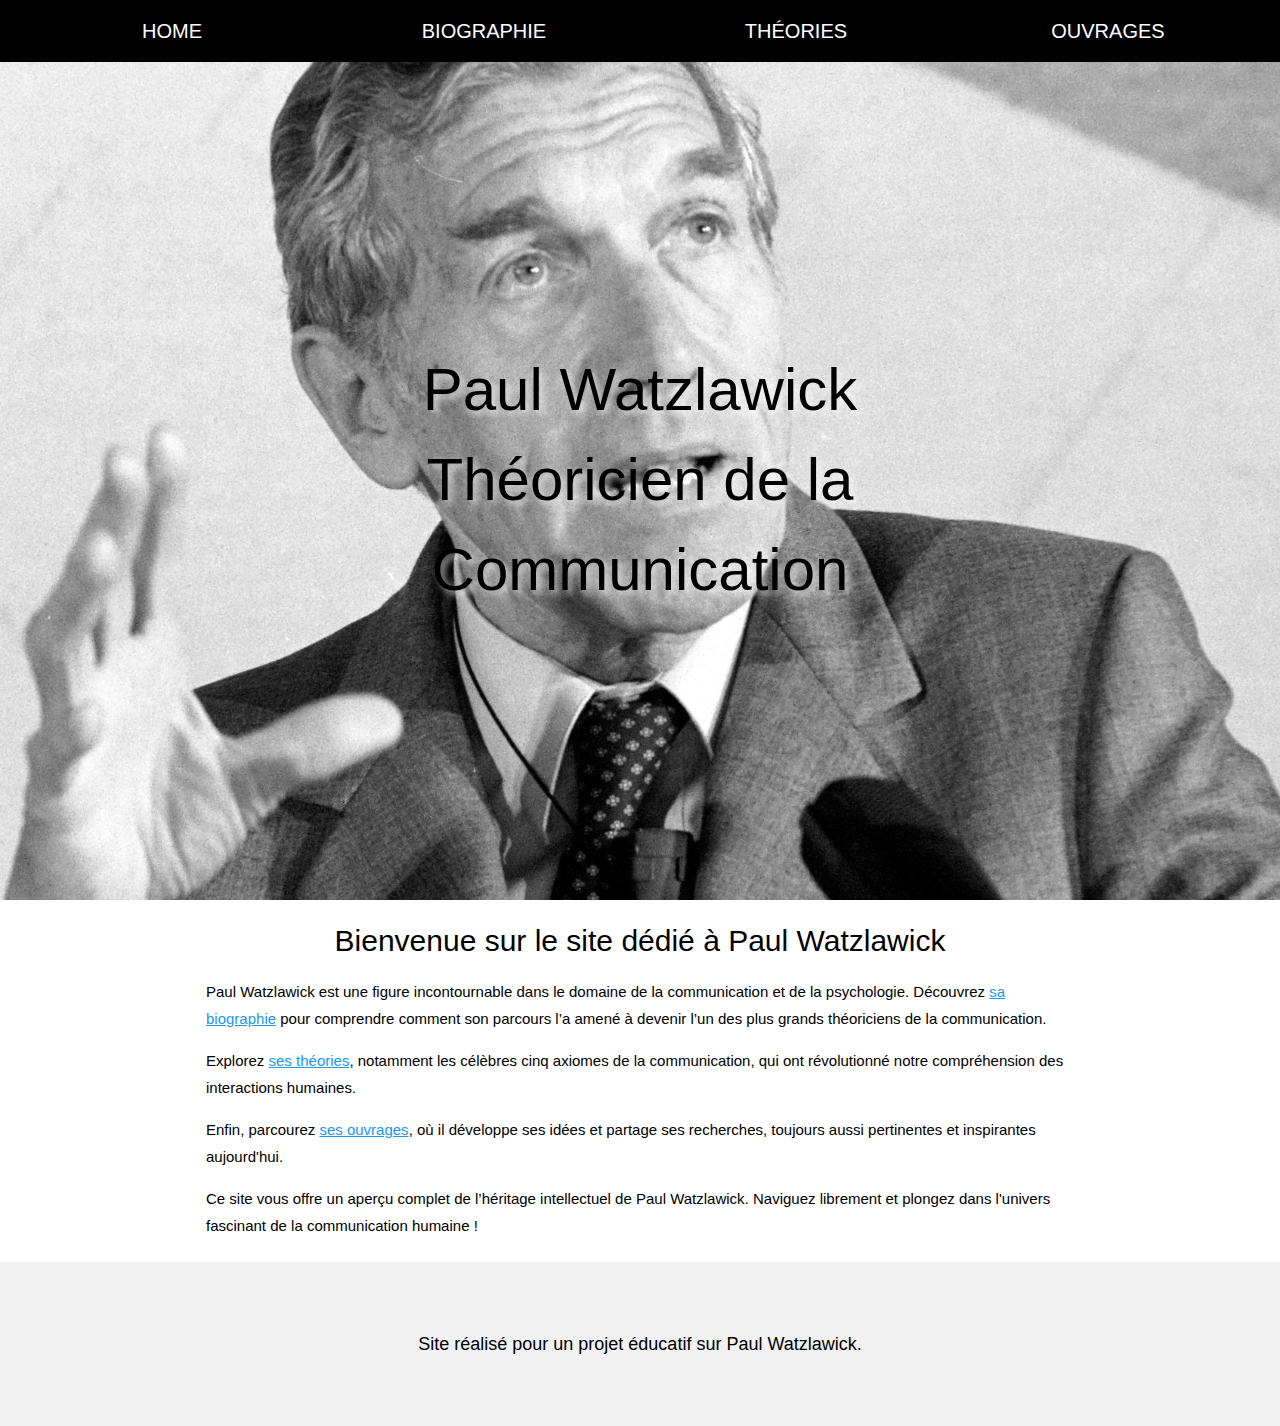
<file: index.html>
<!DOCTYPE html>
<html>
<head>
<title>Paul Watzlawick</title>
<meta charset="UTF-8">
<meta name="viewport" content="width=device-width, initial-scale=1">
<link rel="stylesheet" href="https://www.w3schools.com/w3css/4/w3.css">
<link rel="stylesheet" href="Style.css">
<style>
  body {
    padding-top: 0px; /* Ajustez selon la hauteur du menu */
}
</style>
</head>
<body>

<!-- Links (sit on top) -->
<div class="w3-top">
    <div class="w3-row w3-padding w3-black">
      <div class="w3-col s3">
        <a href="index.html" class="w3-button w3-block w3-black" style="font-size: 20px;">HOME</a>
      </div>
      <div class="w3-col s3">
        <a href="Biographie.html" class="w3-button w3-block w3-black" style="font-size: 20px;">BIOGRAPHIE</a>
      </div>
      <div class="w3-col s3">
        <a href="Theories.html" class="w3-button w3-block w3-black" style="font-size: 20px;">THÉORIES</a>
      </div>
      <div class="w3-col s3">
        <a href="Ouvrages.html" class="w3-button w3-block w3-black" style="font-size: 20px;">OUVRAGES</a>
      </div>
    </div>
  </div>

  <header class="bgimg w3-display-container w3-grayscale-min" id="home">
    <div class="w3-display-middle w3-center">
      <span class="w3-text-black" style="font-size:60px; text-shadow: 4px 4px 7px rgba(255, 255, 255, 0.7);">
        Paul Watzlawick<br>Théoricien de la Communication
      </span>
    </div>
  </header>
  
  

<!-- Introduction -->
 <!-- Main Content -->
 <div class="container w3-padding">
  <h2>Bienvenue sur le site dédié à Paul Watzlawick</h2>
  <p>
      Paul Watzlawick est une figure incontournable dans le domaine de la communication et de la psychologie. 
      Découvrez <a href="Biographie.html" class="w3-text-blue">sa biographie</a> pour comprendre comment son parcours l’a amené à devenir l’un des plus grands théoriciens de la communication.
  </p>
  <p>
      Explorez <a href="Theories.html" class="w3-text-blue">ses théories</a>, notamment les célèbres cinq axiomes de la communication, qui ont révolutionné notre compréhension des interactions humaines. 
  </p>
  <p>
      Enfin, parcourez <a href="Ouvrages.html" class="w3-text-blue">ses ouvrages</a>, où il développe ses idées et partage ses recherches, toujours aussi pertinentes et inspirantes aujourd'hui.
  </p>
  <p>
      Ce site vous offre un aperçu complet de l’héritage intellectuel de Paul Watzlawick. Naviguez librement et plongez dans l'univers fascinant de la communication humaine !
  </p>
</div>

<!-- Footer -->
<footer class="w3-center w3-light-grey w3-padding-48 w3-large">
  <p>Site réalisé pour un projet éducatif sur Paul Watzlawick.</p>
</footer>

</body>
</html>
</file>
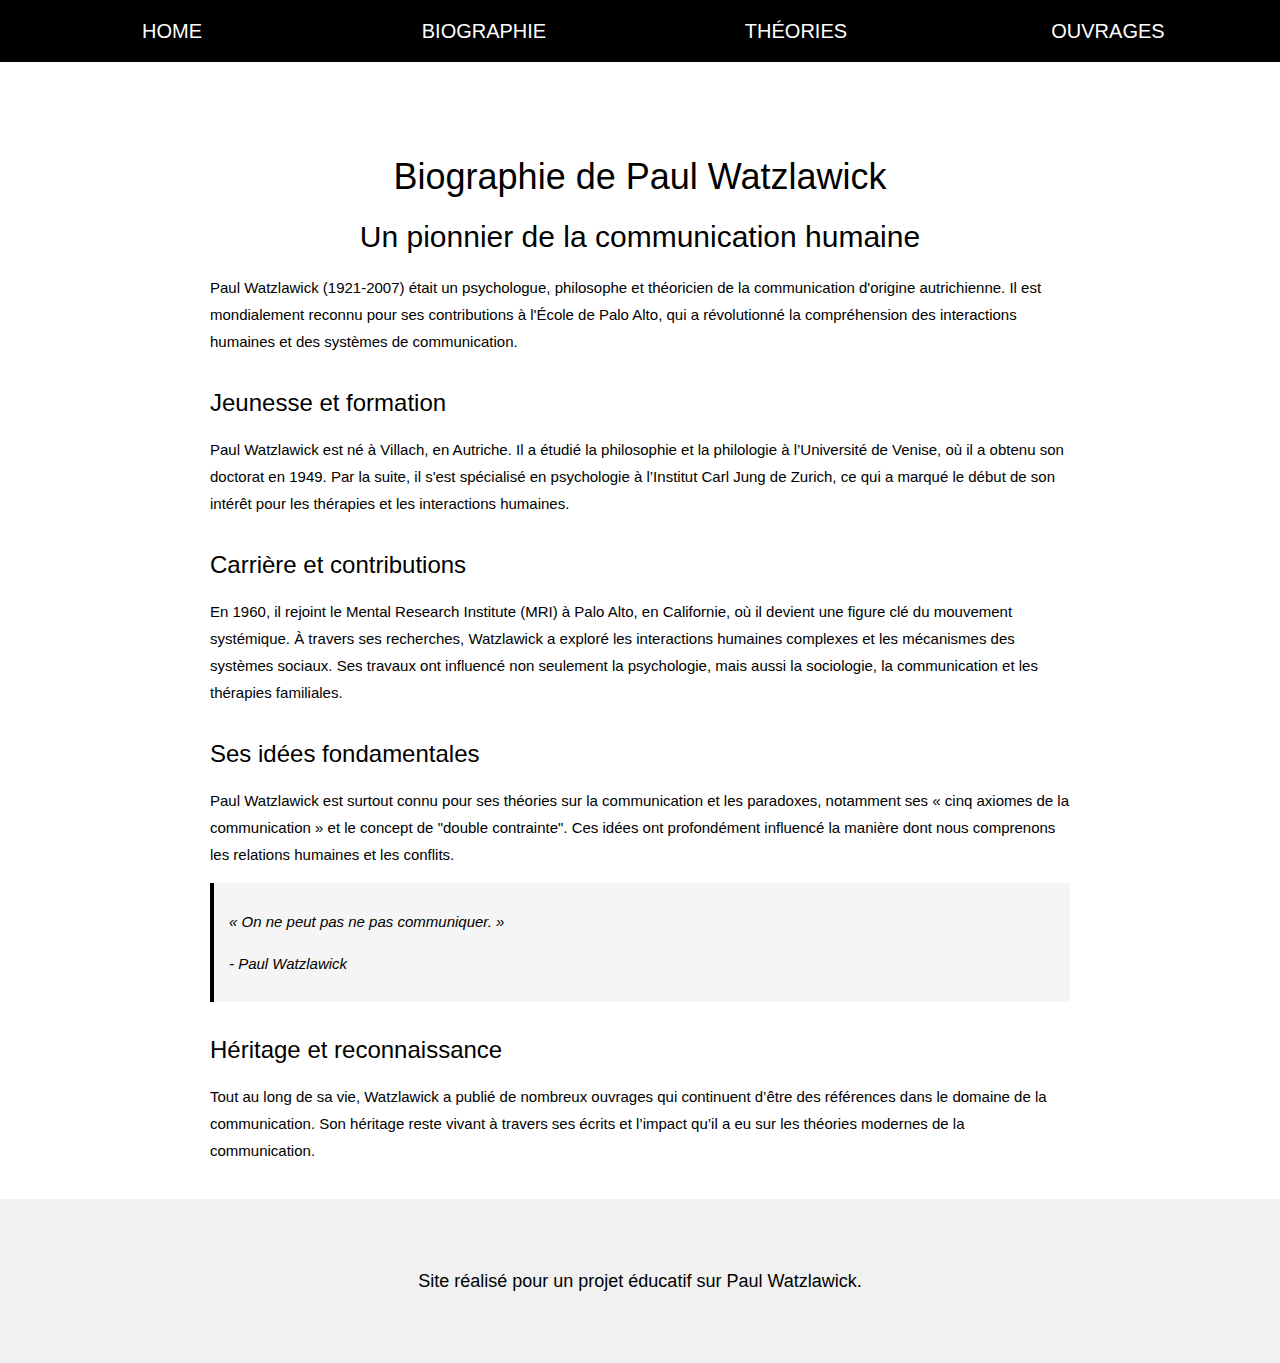
<file: Biographie.html>
<!DOCTYPE html>
<html lang="fr">
<head>
    <meta charset="UTF-8">
    <meta name="viewport" content="width=device-width, initial-scale=1.0">
    <title>Biographie - Paul Watzlawick</title>
    <link rel="stylesheet" href="https://www.w3schools.com/w3css/4/w3.css">
    <link rel="stylesheet" href="Style.css">
    <style>
        

    </style>
</head>
<body>
    <div class="w3-top">
        <div class="w3-row w3-padding w3-black">
          <div class="w3-col s3">
            <a href="index.html" class="w3-button w3-block w3-black" style="font-size: 20px;">HOME</a>
          </div>
          <div class="w3-col s3">
            <a href="Biographie.html" class="w3-button w3-block w3-black" style="font-size: 20px;">BIOGRAPHIE</a>
          </div>
          <div class="w3-col s3">
            <a href="Theories.html" class="w3-button w3-block w3-black" style="font-size: 20px;">THÉORIES</a>
          </div>
          <div class="w3-col s3">
            <a href="Ouvrages.html" class="w3-button w3-block w3-black" style="font-size: 20px;">OUVRAGES</a>
          </div>
        </div>
      </div>
    
<div class="container">
    <h1>Biographie de Paul Watzlawick</h1>
    <h2>Un pionnier de la communication humaine</h2>
    <p>Paul Watzlawick (1921-2007) était un psychologue, philosophe et théoricien de la communication d'origine autrichienne. Il est mondialement reconnu pour ses contributions à l'École de Palo Alto, qui a révolutionné la compréhension des interactions humaines et des systèmes de communication.</p>

    <h3>Jeunesse et formation</h3>
    <p>Paul Watzlawick est né à Villach, en Autriche. Il a étudié la philosophie et la philologie à l’Université de Venise, où il a obtenu son doctorat en 1949. Par la suite, il s'est spécialisé en psychologie à l’Institut Carl Jung de Zurich, ce qui a marqué le début de son intérêt pour les thérapies et les interactions humaines.</p>

    <h3>Carrière et contributions</h3>
    <p>En 1960, il rejoint le Mental Research Institute (MRI) à Palo Alto, en Californie, où il devient une figure clé du mouvement systémique. À travers ses recherches, Watzlawick a exploré les interactions humaines complexes et les mécanismes des systèmes sociaux. Ses travaux ont influencé non seulement la psychologie, mais aussi la sociologie, la communication et les thérapies familiales.</p>

    <h3>Ses idées fondamentales</h3>
    <p>Paul Watzlawick est surtout connu pour ses théories sur la communication et les paradoxes, notamment ses « cinq axiomes de la communication » et le concept de "double contrainte". Ces idées ont profondément influencé la manière dont nous comprenons les relations humaines et les conflits.</p>

    <div class="quote">
        <p>« On ne peut pas ne pas communiquer. »</p>
        <p>- Paul Watzlawick</p>
    </div>

    <h3>Héritage et reconnaissance</h3>
    <p>Tout au long de sa vie, Watzlawick a publié de nombreux ouvrages qui continuent d’être des références dans le domaine de la communication. Son héritage reste vivant à travers ses écrits et l’impact qu’il a eu sur les théories modernes de la communication.</p>
</div>

<!-- Footer -->
<footer class="w3-center w3-light-grey w3-padding-48 w3-large">
    <p>Site réalisé pour un projet éducatif sur Paul Watzlawick.</p>
  </footer>
  
</body>
</html>
</file>
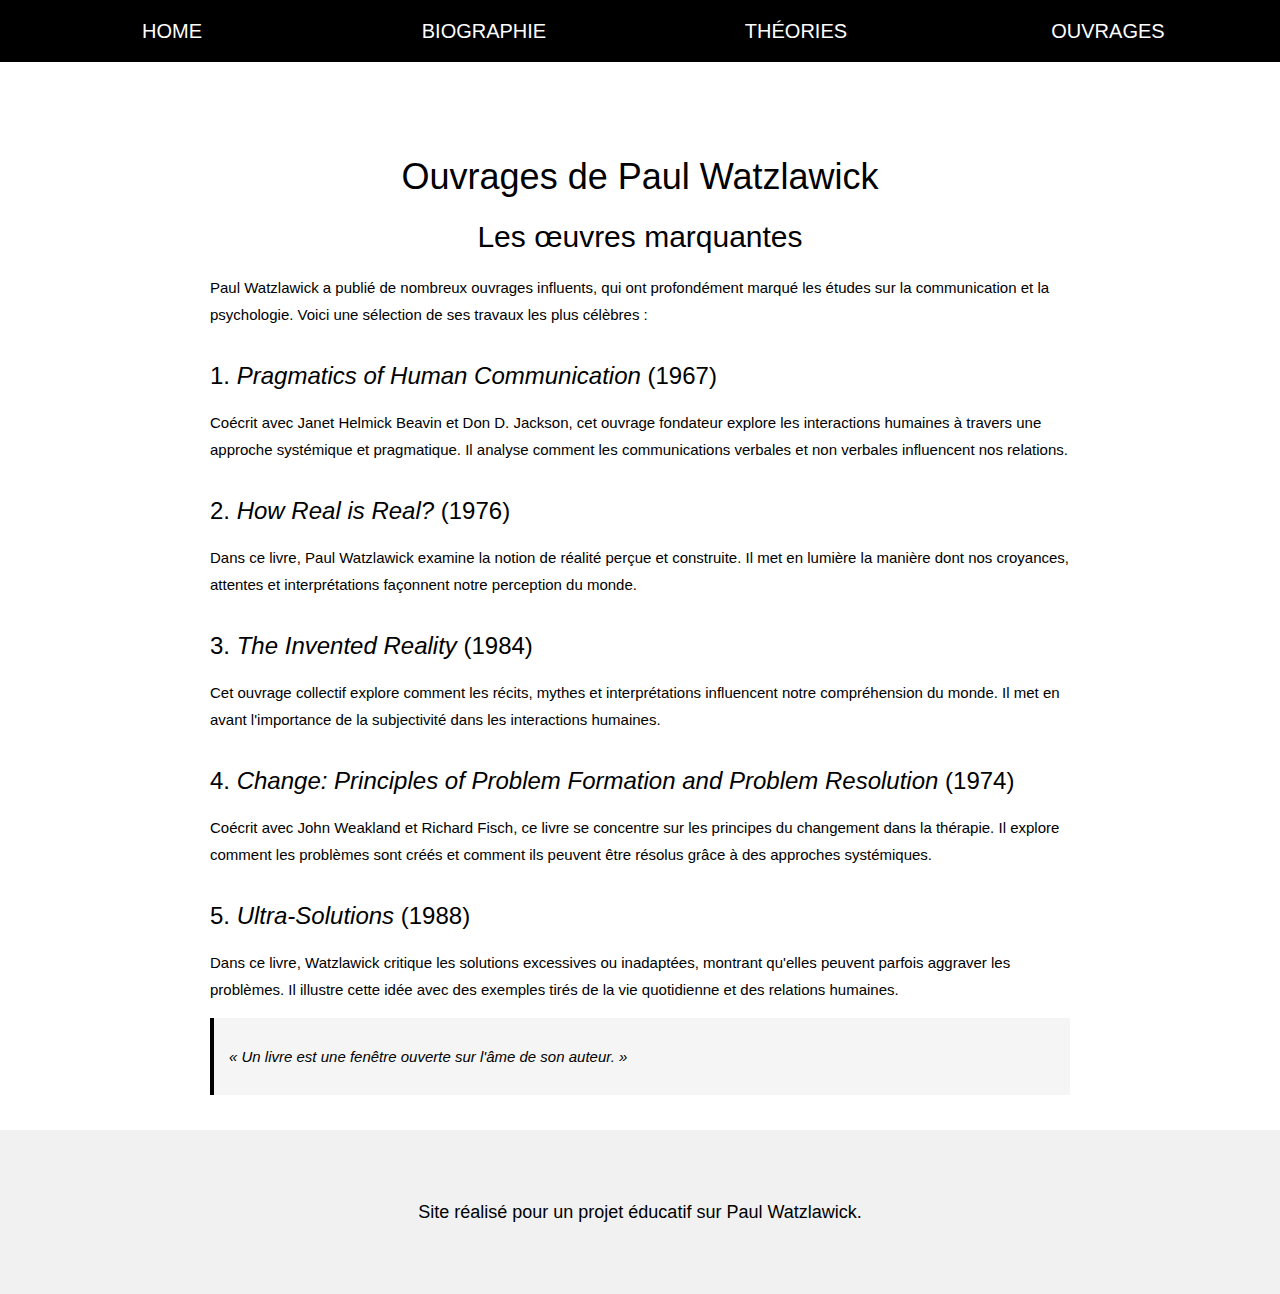
<file: Ouvrages.html>
<!DOCTYPE html>
<html lang="fr">
<head>
    <meta charset="UTF-8">
    <meta name="viewport" content="width=device-width, initial-scale=1.0">
    <title>Ouvrages - Paul Watzlawick</title>
    <link rel="stylesheet" href="https://www.w3schools.com/w3css/4/w3.css">
    <link rel="stylesheet" href="Style.css">
</head>

<body>
    <div class="w3-top">
        <div class="w3-row w3-padding w3-black">
          <div class="w3-col s3">
            <a href="index.html" class="w3-button w3-block w3-black" style="font-size: 20px;">HOME</a>
          </div>
          <div class="w3-col s3">
            <a href="Biographie.html" class="w3-button w3-block w3-black" style="font-size: 20px;">BIOGRAPHIE</a>
          </div>
          <div class="w3-col s3">
            <a href="Theories.html" class="w3-button w3-block w3-black" style="font-size: 20px;">THÉORIES</a>
          </div>
          <div class="w3-col s3">
            <a href="Ouvrages.html" class="w3-button w3-block w3-black" style="font-size: 20px;">OUVRAGES</a>
          </div>
        </div>
      </div>
    
<div class="container">
    <h1>Ouvrages de Paul Watzlawick</h1>
    <h2>Les œuvres marquantes</h2>
    <p>Paul Watzlawick a publié de nombreux ouvrages influents, qui ont profondément marqué les études sur la communication et la psychologie. Voici une sélection de ses travaux les plus célèbres :</p>

    <h3>1. <em>Pragmatics of Human Communication</em> (1967)</h3>
    <p>Coécrit avec Janet Helmick Beavin et Don D. Jackson, cet ouvrage fondateur explore les interactions humaines à travers une approche systémique et pragmatique. Il analyse comment les communications verbales et non verbales influencent nos relations.</p>

    <h3>2. <em>How Real is Real?</em> (1976)</h3>
    <p>Dans ce livre, Paul Watzlawick examine la notion de réalité perçue et construite. Il met en lumière la manière dont nos croyances, attentes et interprétations façonnent notre perception du monde.</p>

    <h3>3. <em>The Invented Reality</em> (1984)</h3>
    <p>Cet ouvrage collectif explore comment les récits, mythes et interprétations influencent notre compréhension du monde. Il met en avant l'importance de la subjectivité dans les interactions humaines.</p>

    <h3>4. <em>Change: Principles of Problem Formation and Problem Resolution</em> (1974)</h3>
    <p>Coécrit avec John Weakland et Richard Fisch, ce livre se concentre sur les principes du changement dans la thérapie. Il explore comment les problèmes sont créés et comment ils peuvent être résolus grâce à des approches systémiques.</p>

    <h3>5. <em>Ultra-Solutions</em> (1988)</h3>
    <p>Dans ce livre, Watzlawick critique les solutions excessives ou inadaptées, montrant qu'elles peuvent parfois aggraver les problèmes. Il illustre cette idée avec des exemples tirés de la vie quotidienne et des relations humaines.</p>

    <div class="quote">
        <p>« Un livre est une fenêtre ouverte sur l'âme de son auteur. »</p>
    </div>
</div>

<!-- Footer -->
<footer class="w3-center w3-light-grey w3-padding-48 w3-large">
    <p>Site réalisé pour un projet éducatif sur Paul Watzlawick.</p>
</footer>

</body>
</html>
</file>
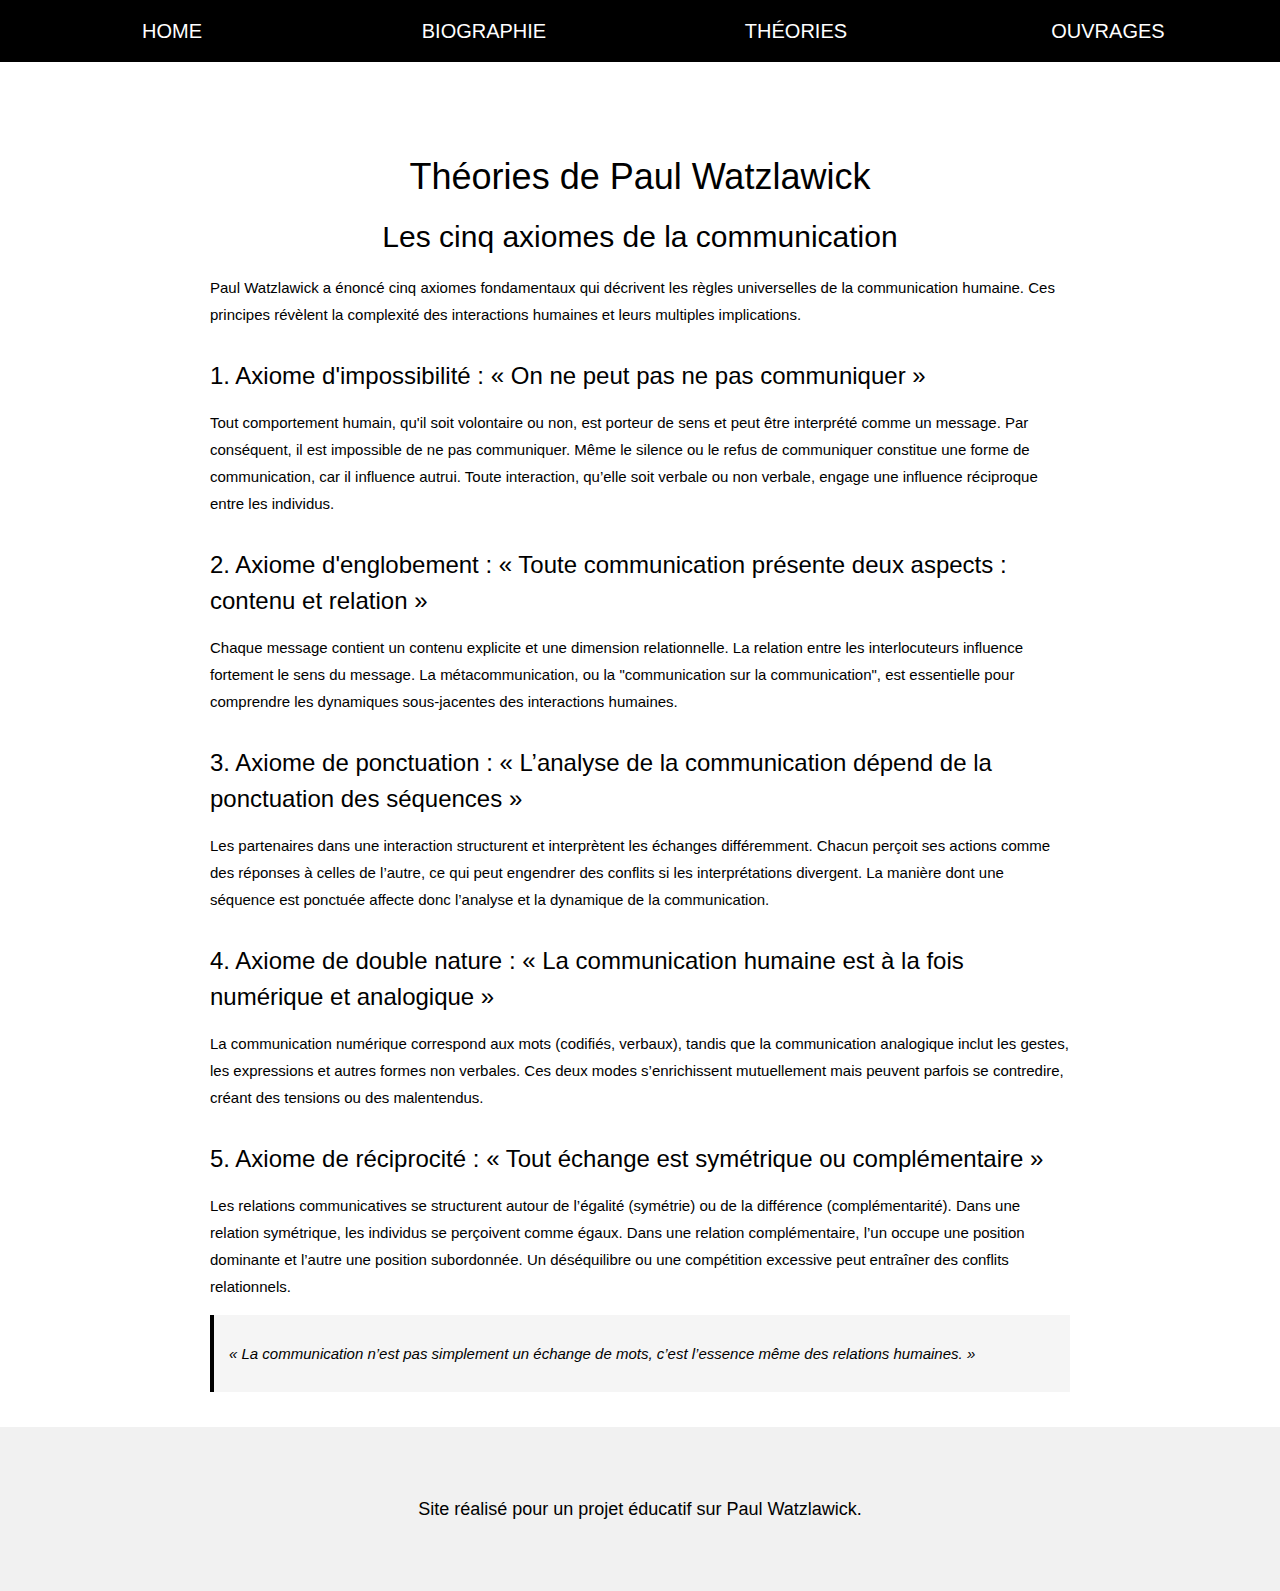
<file: Theories.html>
<!DOCTYPE html>
<html lang="fr">
<head>
    <meta charset="UTF-8">
    <meta name="viewport" content="width=device-width, initial-scale=1.0">
    <title>Théories - Paul Watzlawick</title>
    <link rel="stylesheet" href="https://www.w3schools.com/w3css/4/w3.css">
    <link rel="stylesheet" href="Style.css">
  
</head>

<body>
    <div class="w3-top">
        <div class="w3-row w3-padding w3-black">
          <div class="w3-col s3">
            <a href="index.html" class="w3-button w3-block w3-black" style="font-size: 20px;">HOME</a>
          </div>
          <div class="w3-col s3">
            <a href="Biographie.html" class="w3-button w3-block w3-black" style="font-size: 20px;">BIOGRAPHIE</a>
          </div>
          <div class="w3-col s3">
            <a href="Theories.html" class="w3-button w3-block w3-black" style="font-size: 20px;">THÉORIES</a>
          </div>
          <div class="w3-col s3">
            <a href="Ouvrages.html" class="w3-button w3-block w3-black" style="font-size: 20px;">OUVRAGES</a>
          </div>
        </div>
      </div>
    
<div class="container">
    <h1>Théories de Paul Watzlawick</h1>
    <h2>Les cinq axiomes de la communication</h2>
    <p>Paul Watzlawick a énoncé cinq axiomes fondamentaux qui décrivent les règles universelles de la communication humaine. Ces principes révèlent la complexité des interactions humaines et leurs multiples implications.</p>

    <h3>1. Axiome d'impossibilité : « On ne peut pas ne pas communiquer »</h3>
    <p>Tout comportement humain, qu'il soit volontaire ou non, est porteur de sens et peut être interprété comme un message. Par conséquent, il est impossible de ne pas communiquer. Même le silence ou le refus de communiquer constitue une forme de communication, car il influence autrui. Toute interaction, qu’elle soit verbale ou non verbale, engage une influence réciproque entre les individus.</p>

    <h3>2. Axiome d'englobement : « Toute communication présente deux aspects : contenu et relation »</h3>
    <p>Chaque message contient un contenu explicite et une dimension relationnelle. La relation entre les interlocuteurs influence fortement le sens du message. La métacommunication, ou la "communication sur la communication", est essentielle pour comprendre les dynamiques sous-jacentes des interactions humaines.</p>

    <h3>3. Axiome de ponctuation : « L’analyse de la communication dépend de la ponctuation des séquences »</h3>
    <p>Les partenaires dans une interaction structurent et interprètent les échanges différemment. Chacun perçoit ses actions comme des réponses à celles de l’autre, ce qui peut engendrer des conflits si les interprétations divergent. La manière dont une séquence est ponctuée affecte donc l’analyse et la dynamique de la communication.</p>

    <h3>4. Axiome de double nature : « La communication humaine est à la fois numérique et analogique »</h3>
    <p>La communication numérique correspond aux mots (codifiés, verbaux), tandis que la communication analogique inclut les gestes, les expressions et autres formes non verbales. Ces deux modes s’enrichissent mutuellement mais peuvent parfois se contredire, créant des tensions ou des malentendus.</p>

    <h3>5. Axiome de réciprocité : « Tout échange est symétrique ou complémentaire »</h3>
    <p>Les relations communicatives se structurent autour de l’égalité (symétrie) ou de la différence (complémentarité). Dans une relation symétrique, les individus se perçoivent comme égaux. Dans une relation complémentaire, l’un occupe une position dominante et l’autre une position subordonnée. Un déséquilibre ou une compétition excessive peut entraîner des conflits relationnels.</p>

    <div class="quote">
        <p>« La communication n’est pas simplement un échange de mots, c’est l’essence même des relations humaines. »</p>
    </div>
</div>

<!-- Footer -->
<footer class="w3-center w3-light-grey w3-padding-48 w3-large">
    <p>Site réalisé pour un projet éducatif sur Paul Watzlawick.</p>
  </footer>

</body>
</html>
</file>
<file: Style.css>
body, html {
    padding-top: 60px; 
    height: 100%;
    font-family: "Inconsolata", sans-serif;
}
.w3-top {
    z-index: 999; 
}
.content {
    max-width: 800px;
    margin: auto;
    padding: 20px;
}

.container {
    max-width: 900px;
    margin: auto;
    padding: 20px;
}

.quote {
    background-color: #f5f5f5;
    padding: 10px 15px;
    margin: 15px 0;
    border-left: 4px solid #000000;
    font-style: italic;
}
.bgimg {
    background-position: center;
    background-size: cover;
    background-image: url("./images/Paul_Watzlawick.jpg");
    min-height: 100%;
  }
  
.menu {
    font-size: 20px; /* Taille des liens du menu */
}

h1, h2 {
    color: #000000;
    text-align: center;
}
h3 {
    color: #000000;
    margin-top: 30px;
}
p {
    line-height: 1.8;
}

/* Responsive Design */
@media only screen and (max-width: 768px) {
    body, html {
        padding-top: 50px; /* Ajuste l'espacement pour petits écrans */
    }

    .content, .container {
        max-width: 100%; /* Prend toute la largeur pour un affichage mobile */
        padding: 10px; /* Réduit l'espacement interne */
    }

    .menu {
        font-size: 16px; /* Réduit la taille des liens du menu */
    }

    h1 {
        font-size: 28px; /* Ajuste la taille des titres principaux */
    }

    h2 {
        font-size: 22px; /* Ajuste la taille des sous-titres */
    }

    h3 {
        font-size: 18px; /* Ajuste les titres de niveau 3 */
    }

    p {
        font-size: 16px; /* Réduit légèrement la taille du texte pour s'adapter aux petits écrans */
    }

    .w3-top .w3-row .w3-button {
        font-size: 14px; /* Réduit la taille des boutons dans le menu */
    }

    .bgimg {
        min-height: 300px; /* Réduit la hauteur de l'image de fond sur mobile */
    }
}

@media only screen and (max-width: 480px) {
    .menu {
        font-size: 14px; /* Réduit encore la taille des liens pour les très petits écrans */
    }

    h1 {
        font-size: 24px; /* Réduit davantage la taille des titres principaux */
    }

    h2 {
        font-size: 20px; /* Réduit la taille des sous-titres */
    }

    h3 {
        font-size: 16px; /* Ajuste les titres de niveau 3 */
    }

    p {
        font-size: 14px; /* Réduit la taille du texte pour les écrans les plus petits */
    }
}
</file>
